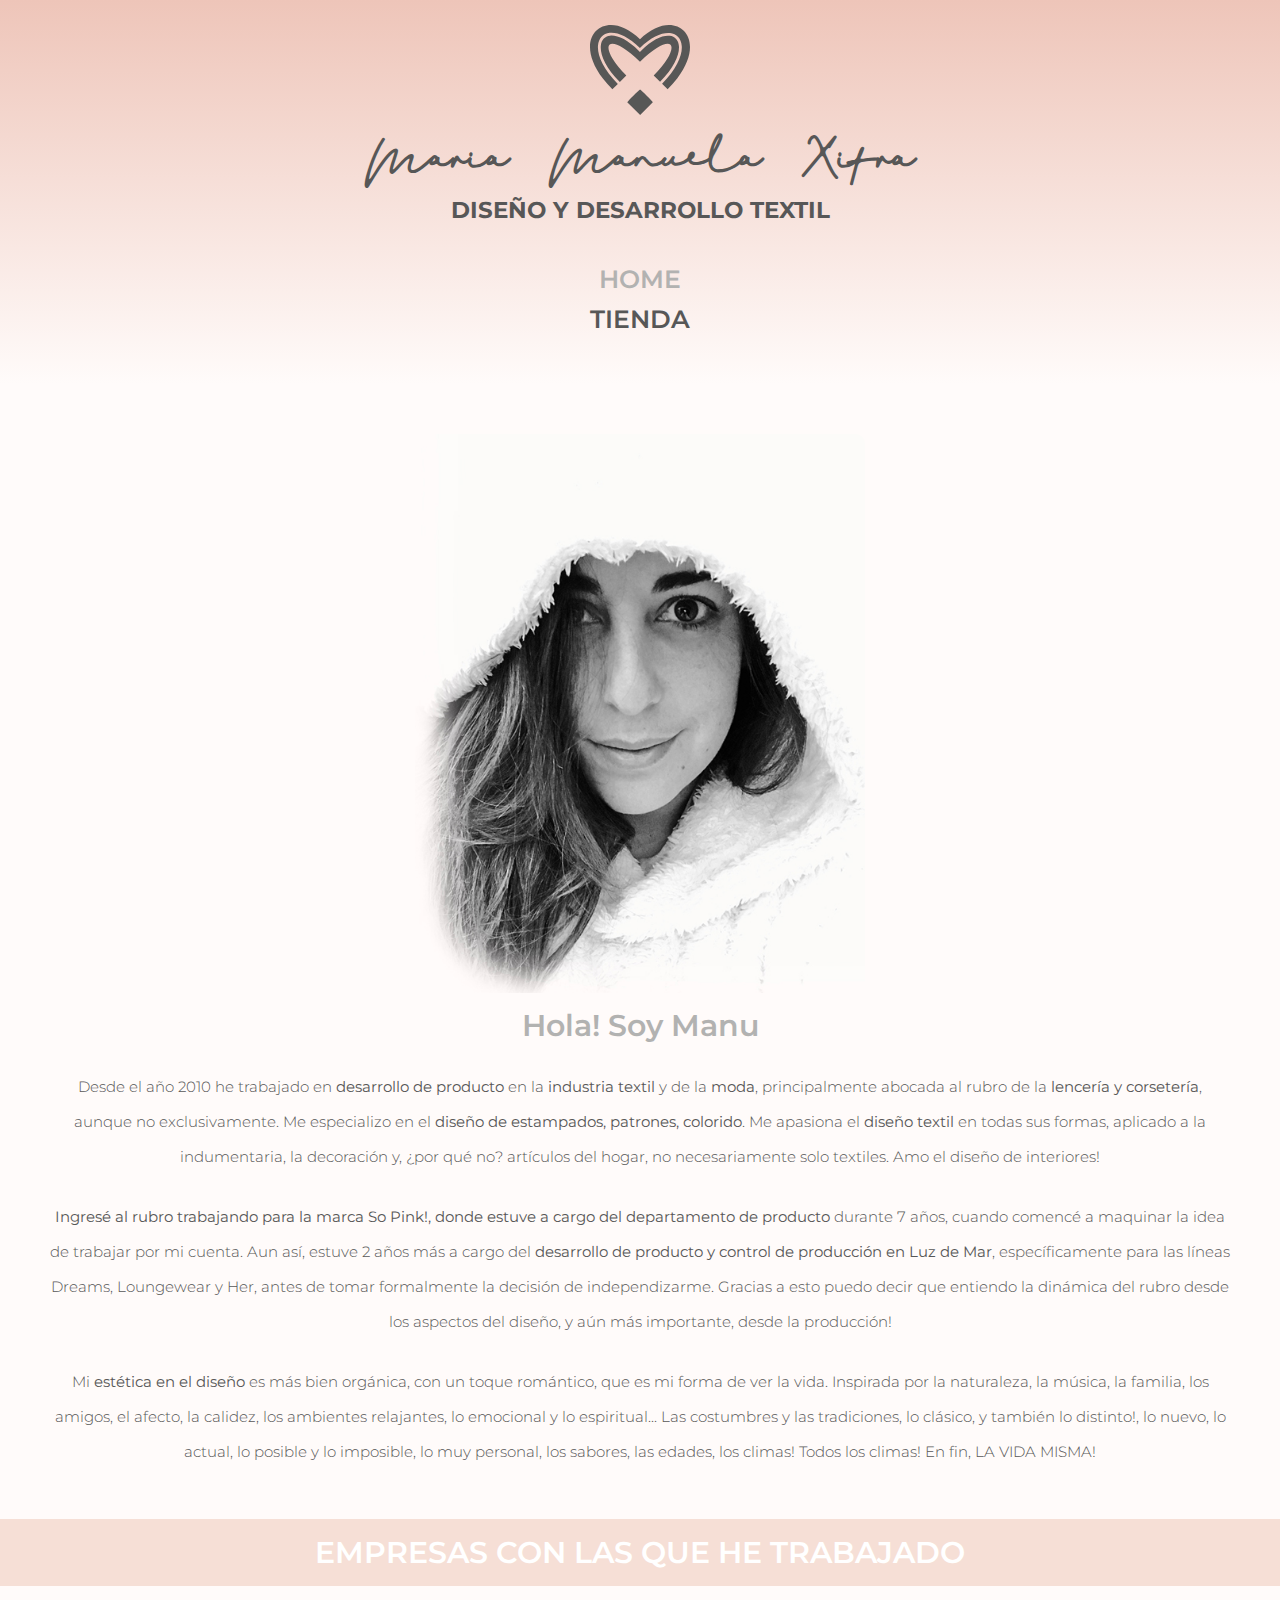
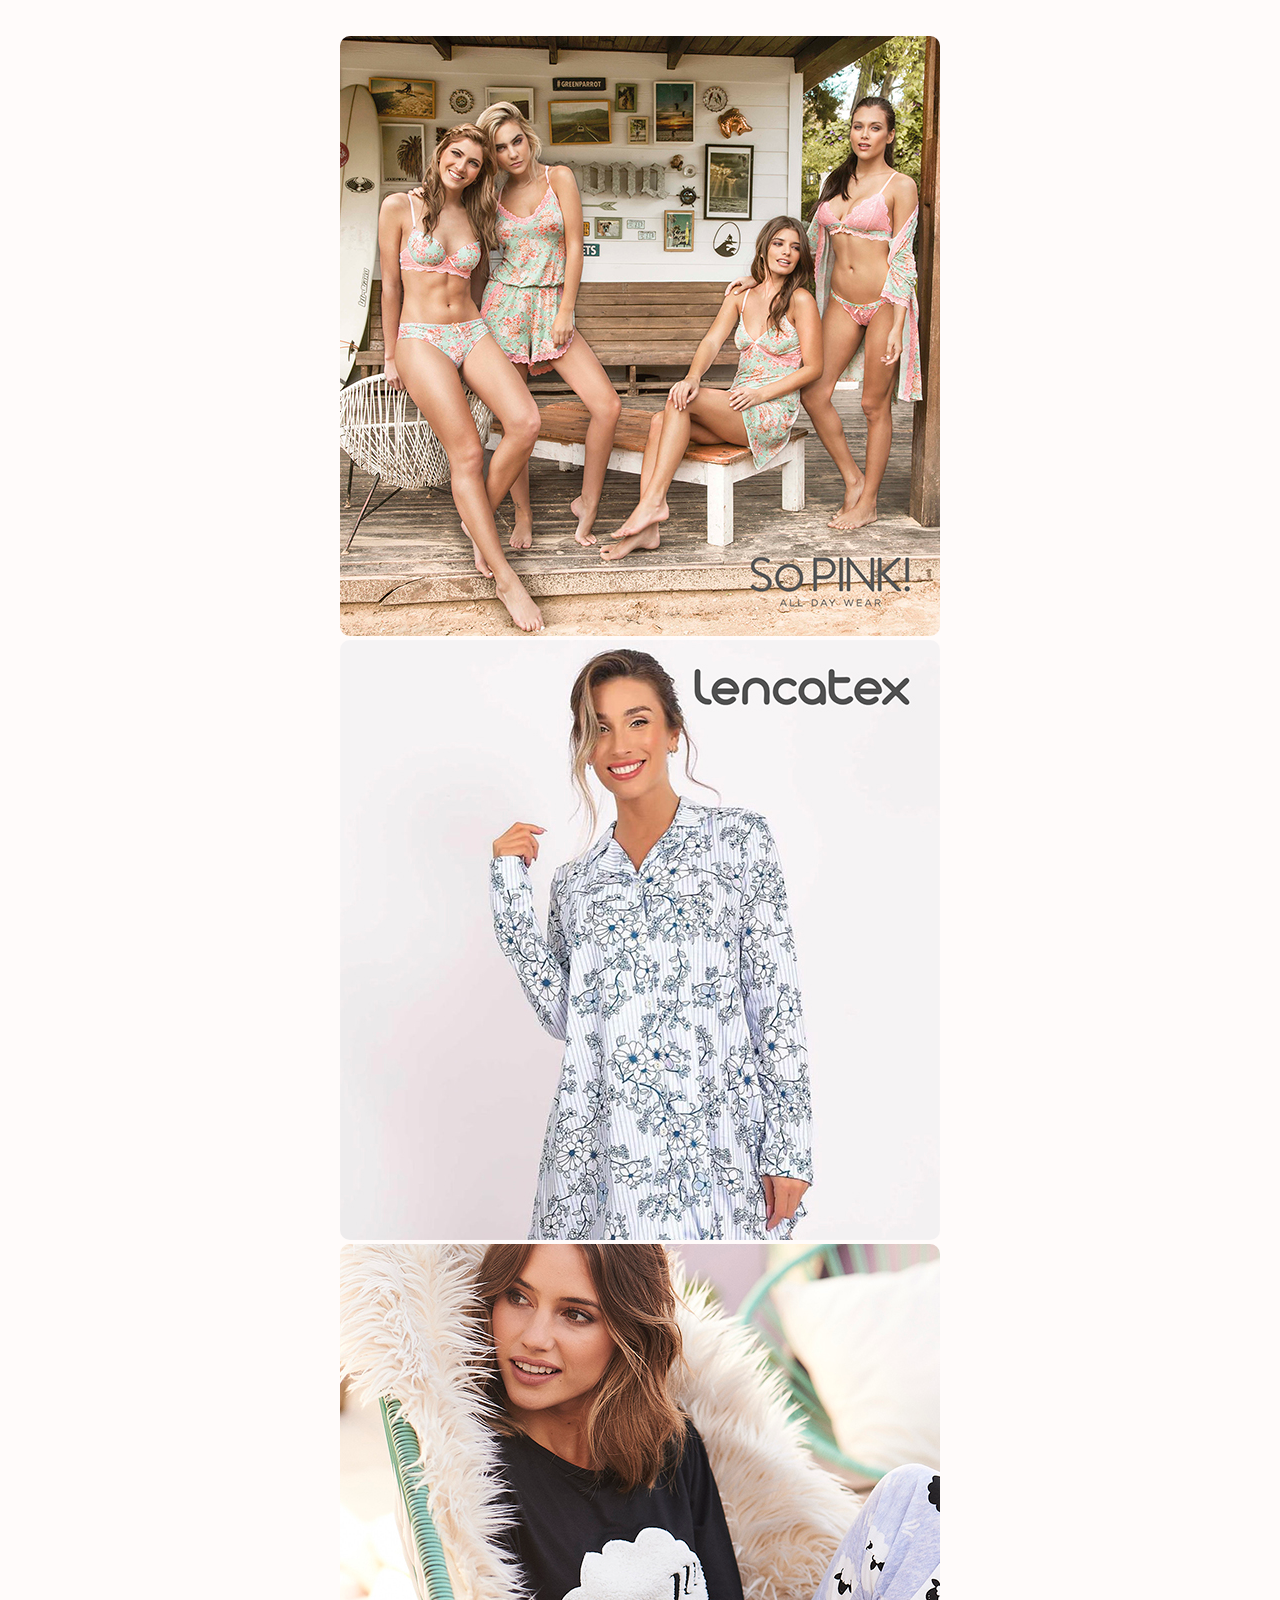
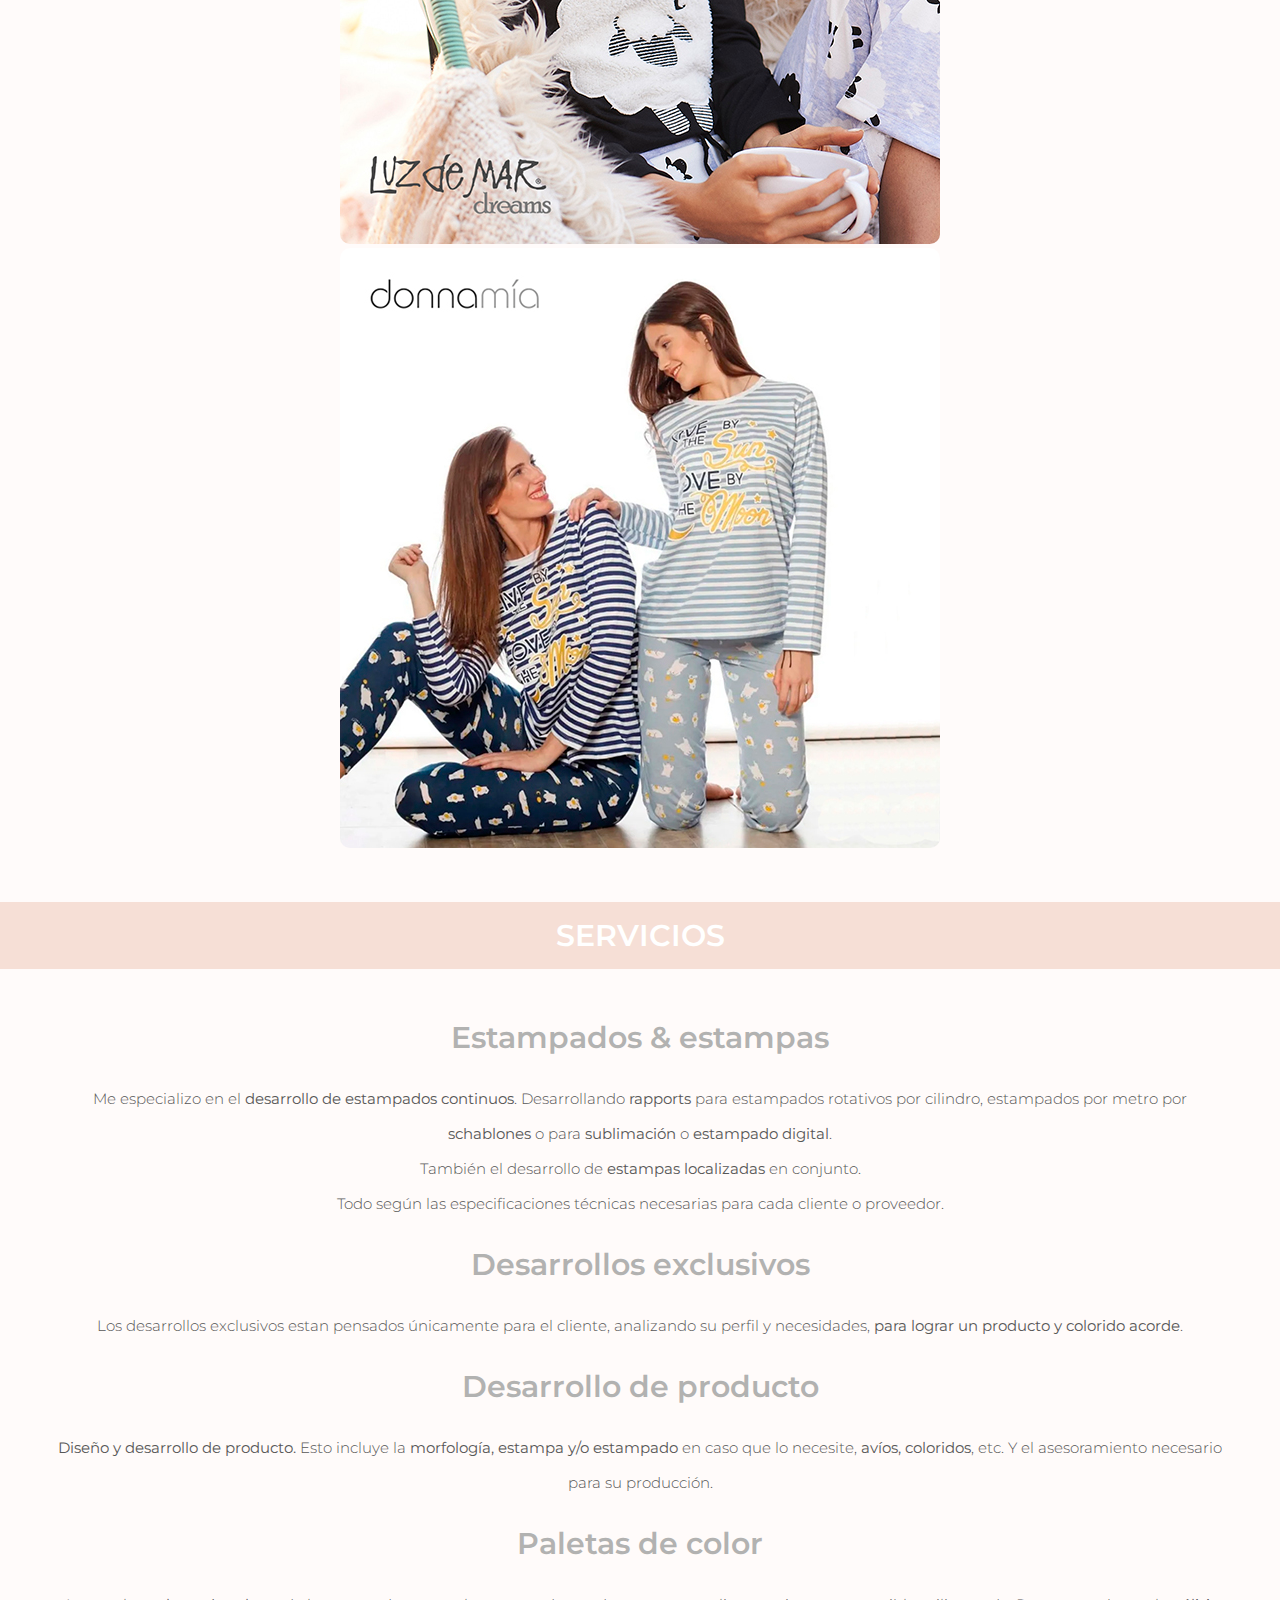
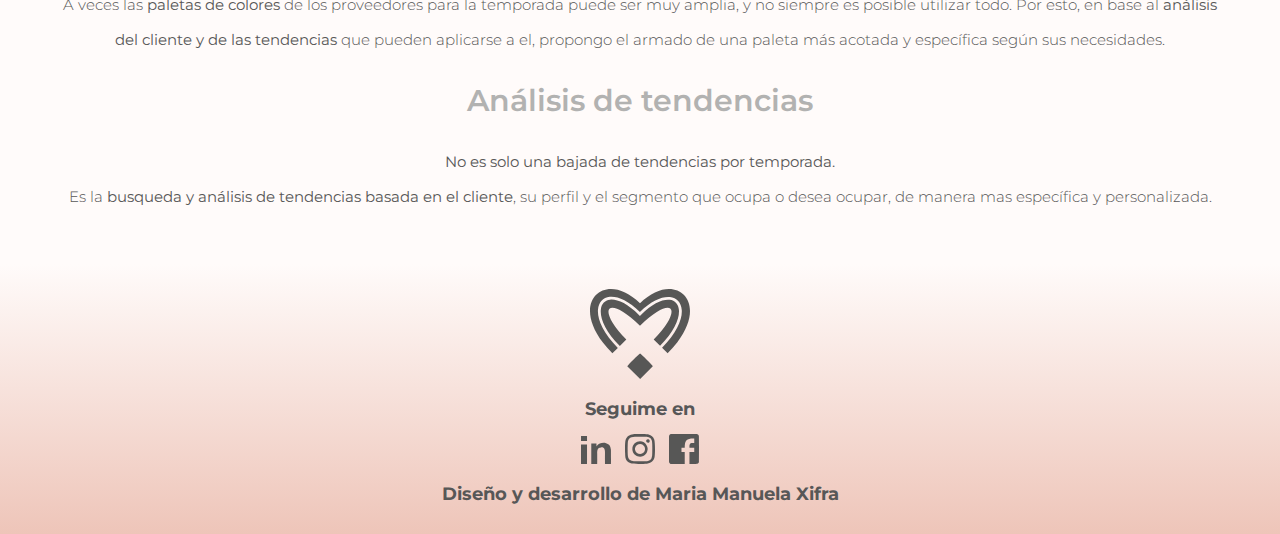
<file: index.html>
<!DOCTYPE html>
<html lang="es">
    <head>
        <meta charset="UTF-8">
        <meta http-equiv="X-UA-Compatible" content="IE=edge">
        <meta name="viewport" content="width=device-width, initial-scale=1.0">
        <link rel="icon" href="assets/img/logoMMX.svg">
        <title>HOME - MMX Diseño Textil</title>

        <!-- link to google fonts -->
        <link rel="preconnect" href="https://fonts.googleapis.com">
        <link rel="preconnect" href="https://fonts.gstatic.com" crossorigin>
        <link href="https://fonts.googleapis.com/css2?family=Montserrat:wght@200;300;400;500;600;700;800&display=swap" rel="stylesheet">

        <!-- Bootstrap CSS -->
        <link rel="stylesheet" href="https://cdn.jsdelivr.net/npm/bootstrap@4.6.0/dist/css/bootstrap.min.css" 
        integrity="sha384-B0vP5xmATw1+K9KRQjQERJvTumQW0nPEzvF6L/Z6nronJ3oUOFUFpCjEUQouq2+l"
        crossorigin="anonymous">

        <!-- link to own CSS -->
        <link rel="stylesheet" href="css/style.css">

    </head>
    <body>
        <div class="container-fluid">
            <!-- inicio header -->
            <header class="row align-middle">
                <div class="col-lg-3 col-md-12 col-xs-12">
                    <a class="nav-link" href="index.html"><img src="assets/img/logoMMX.svg" alt="logo marca" class="logo"></a>
                </div>
                <div class="col-lg-6 col-md-12 col-xs-12">
                    <h1 class="titleName">Maria Manuela Xifra</h1>
                    <h2>DISEÑO Y DESARROLLO TEXTIL</h2>
                </div>
                <div class="col-lg-3 col-md-12 col-xs-12">
                    <ul class="nav justify-content-center">
                        <li class="nav-item">
                            <a class="nav-link active" href="index.html">HOME</a>
                        </li>
                        <li class="nav-item">
                            <a class="nav-link" href="views/store.html">TIENDA</a>
                        </li>
                </div>
            </header>
            <!-- fin header -->

            <!-- inicio contenido -->
            <div class="row">
                <div class="col-lg-4 col-md-6 col-xs-12">
                    <img src="assets/img/profile.jpg" alt="profilePic" class="profilePic">
                </div>
                <div class="col-lg-8 col-md-6 col-xs-12" id="profile">
                    <h3 class="contentTitle">Hola! Soy Manu</h3>
					<p class="text-justify pIndex">Desde el año 2010 he trabajado en <b>desarrollo de producto</b> en la <b>industria textil</b> y de la <b>moda</b>, principalmente abocada al rubro de la <b>lencería y corsetería</b>, aunque no exclusivamente. Me especializo en el <b>diseño de estampados, patrones, colorido</b>. Me apasiona el <b>diseño textil</b> en todas sus formas, aplicado a la indumentaria, la decoración y, ¿por qué no? artículos del hogar, no necesariamente solo textiles. Amo el diseño de interiores!</p>
                    <p class="text-justify pIndex"><b>Ingresé al rubro trabajando para la marca So Pink!, donde estuve a cargo del departamento de producto</b> durante 7 años, cuando comencé a maquinar la idea de trabajar por mi cuenta. Aun así, estuve 2 años más a cargo del <b>desarrollo de producto y control de producción en Luz de Mar</b>, específicamente para las líneas Dreams, Loungewear y Her, antes de tomar formalmente la decisión de independizarme. Gracias a esto puedo decir que entiendo la dinámica del rubro desde los aspectos del diseño, y aún más importante, desde la producción!</p>
                    <p class="text-justify pIndex">Mi <b>estética en el diseño</b> es más bien orgánica, con un toque romántico, que es mi forma de ver la vida. Inspirada por la naturaleza, la música, la familia, los amigos, el afecto, la calidez, los ambientes relajantes, lo emocional y lo espiritual... Las costumbres y las tradiciones, lo clásico, y también lo distinto!, lo nuevo, lo actual, lo posible y lo imposible, lo muy personal, los sabores, las edades, los climas! Todos los climas! En fin, LA VIDA MISMA! </p>
                </div>

                <div class="col-lg-12 col-md-12 col-xs-12 projectTitle" id="projects">
                    <h2>EMPRESAS CON LAS QUE HE TRABAJADO</h2>                
                </div>

                <div class="col-lg-3 col-md-6 col-xs-12">
                    <div>
                     <img src="assets/img/projects/soPink.jpg" alt="so pink">
                    </div>
                 </div>

                 <div class="col-lg-3 col-md-6 col-xs-12">
                    <div>
                     <img src="assets/img/projects/lencatex.jpg" alt="lencatex">
                    </div>
                 </div>

                 <div class="col-lg-3 col-md-6 col-xs-12">
                    <div>
                     <img src="assets/img/projects/ldmDreams.jpg" alt="luz de mar">
                    </div>
                 </div>

                 <div class="col-lg-3 col-md-6 col-xs-12">
                    <div>
                     <img src="assets/img/projects/textilMix.jpg" alt="textil mix">
                    </div>
                 </div>

                 <div class="col-lg-12 col-md-12 col-xs-12 projectTitle" id="services">
                    <h2>SERVICIOS</h2>                
                </div>

                <div class="col-lg-3 col-md-6 col-xs-12">
                    <div>
                        <h3 class="serviceTitle">Estampados & estampas</h3>
                        <p class="pIndex">Me especializo en el <b>desarrollo de estampados continuos</b>. Desarrollando <b>rapports</b> para estampados rotativos por cilindro, estampados por metro por <b>schablones</b> o para <b>sublimación</b> o <b>estampado digital</b>.<br>También el desarrollo de <b>estampas localizadas</b> en conjunto. <br> Todo según las especificaciones técnicas necesarias para cada cliente o proveedor.</p>
                    </div>
                </div>

                <div class="col-lg-3 col-md-6 col-xs-12">
                    <div>
                        <h3 class="serviceTitle">Desarrollos exclusivos</h3>
                        <p class="pIndex">Los desarrollos exclusivos estan pensados únicamente para el cliente, analizando su perfil y necesidades, <b>para lograr un producto y colorido acorde</b>.</p>
                        <h3 class="serviceTitle">Desarrollo de producto</h3>
                        <p class="pIndex"><b>Diseño y desarrollo de producto.</b> Esto incluye la <b>morfología, estampa y/o estampado </b>en caso que lo necesite,<b> avíos, coloridos</b>, etc. Y el asesoramiento necesario para su producción.</p>
                    </div>
                </div>

                <div class="col-lg-3 col-md-6 col-xs-12">
                    <div>
                        <h3 class="serviceTitle">Paletas de color</h3>
                        <p class="pIndex">A veces las <b>paletas de colores</b> de los proveedores para la temporada puede ser muy amplia, y no siempre es posible utilizar todo. Por esto, en base al <b>análisis del cliente y de las tendencias</b> que pueden aplicarse a el, propongo el armado de una paleta más acotada y específica según sus necesidades.</p>
                    </div>
                </div>

                <div class="col-lg-3 col-md-6 col-xs-12">
                    <div>
                        <h3 class="serviceTitle">Análisis de tendencias</h3>
                        <p class="pIndex"><b>No es solo una bajada de tendencias por temporada.</b> <br>Es la <b>busqueda y análisis de tendencias basada en el cliente</b>, su perfil y el segmento que ocupa o desea ocupar, de manera mas específica y personalizada.</p>
                    </div>
                 </div>

            </div>
            <!-- fin contenido -->

            <!-- inicio footer -->
            <footer class="row">
                <div class="col-lg-6 col-md-6 col-xs-12">
                    <img src="assets/img/logoMMX.svg" alt="logoMMX" class="logo">   
                </div>
                <div class="col-lg-6 col-md-6 col-xs-12">
                    <h3>Seguime en </h3>
                    <img src="assets/img/logo-In.svg" target="_blank" alt="logo linkedin" class="icon">
                    <img src="assets/img/logo-Ig.svg" target="_blank" alt="logo instagram" class="icon">
                    <img src="assets/img/logo-Fb.svg" target="_blank" alt="logo facebook" class="icon">
                </div>
                <div class="col-lg-12 col-md-12 col-xs-12">
                     <h3> Diseño y desarrollo de Maria Manuela Xifra</h3>  
                </div>
                
            </footer>
            <!-- fin footer -->

        </div>

        <!-- Bootstrap - JavaScript Bundle with Popper -->
        <script src="https://cdn.jsdelivr.net/npm/bootstrap@5.1.3/dist/js/bootstrap.bundle.min.js" 
        integrity="sha384-ka7Sk0Gln4gmtz2MlQnikT1wXgYsOg+OMhuP+IlRH9sENBO0LRn5q+8nbTov4+1p" 
        crossorigin="anonymous"></script>

        <!-- script to JQuery -->
        <script src="https://code.jquery.com/jquery-3.6.0.min.js" 
        integrity="sha256-/xUj+3OJU5yExlq6GSYGSHk7tPXikynS7ogEvDej/m4=" 
        crossorigin="anonymous"></script>
    </body>
    
</html>
</file>
<file: css/style.css>
* {
	margin: 0px;
	padding: 0px;
	list-style-type: none;
	text-decoration: none;
	color: #575757;
	text-align: center;
}
@font-face {font-family: 'dreamOnly';src: url(../assets/fonts/DreamOnly.ttf);}
html{
	font-size: 62.5%;
}
body{
	width: 100%;
	background-color: #FFFBFA;
	color: #575757;
	text-align: center;
	justify-content: center;
	font-family: 'montserrat', sans-serif;
	font-weight: 300;
	font-size: 1.5rem;
	overflow-x: hidden;
	align-content: center;
	align-items: center;
	
	}
header, footer{
	align-self: center;
	padding: 20px;
}
header{  
	background-image: linear-gradient(#EEC5B9, #FFFBFA);
	margin-bottom: 50px;
}
.nav{
	padding: 20px;
}
.nav-item{
	align-items: center;
	text-align: center;
	font-size: 2.5rem;
	font-weight: 600;
	margin: 10px;
}
.nav-link{
	color: #575757;
}
.nav-link:hover{
	color: #D69C93;
}
.active{
	color: #B2B2B1;
}
.active:hover{
	color: #B2B2B1;
}
footer{  
	background-image: linear-gradient(#FFFBFA, #EEC5B9);
	margin-top: 50px;
}
h1, h2, h3{
	margin: 10px;
	position: flex;
}
.pIndex{
	margin:25px 50px;
	line-height: 3.5rem;
	font-size: 1.5rem;
	justify-content: space-around;
}
.pStore{
	font-size: 2rem;
	margin:25px 50px;
}
#botStore{
	margin: 25px;
}
#botStore a{
	color: white;
	font-size: 3rem;
	text-decoration: none;
}
#botStore a:hover{
	color: white;
}
#cartDiv{
	align-content: center;
	font-size: 2rem;
}

img{
	max-width: 100%;
	border-radius: 10px;
}
.profilePic{
	max-width: 450px;
}
.contentTitle, .serviceTitle{
	font-size: 3rem;
	font-weight: 600;
	color: #B2B2B1;
}
.projectTitle{
	background-color: #F6DFD6;
	margin: 50px 0px;
}
.projectTitle h2{
	font-size: 3rem;
	font-weight: 600;
	color: white;
	padding: 15px;
}
.titleName{
	font-family: 'dreamOnly';
	font-size: 2rem;
	padding: 15px;
}
#selectDiv, #cardDiv, #cartDiv, #formDiv, #infoDiv {
	margin-top: 50px;
}

.logo{
	max-width: 100px;
	margin: 5px;
}

.icon{
	max-width: 30px;
	margin: 5px;
	border-radius: 0px;
}
.imgCard{
	max-width: 100%;
	padding: 10px;
}

.cardData{
	background-color: #F6DFD6;
	padding: 10px;
	margin: 20px;
	border-radius: 10px;
	align-content: center;
	align-items: center;
	justify-content: center;
}

.cardButton, #botContinuar, #botonForm, #botEliminar, #botVaciar, #finCompra{
	margin: 10px;
	padding: 10px;
	background-color: #EEC5B9;
	font-size: 1.5rem;
	font-weight: 600;
	border: none;
	border-radius: 5px;
}
#botVaciar{
	background-color: #B2B2B1;
	color: white;
}
.cardButton:hover{
	background-color: #B2B2B1;
	color: #FFFBFA;
}

.nameCard{
	font-size: 2rem;
	font-weight: 600;
}

.priceCard{
	font-size: 2rem;
	font-weight: 700;
	color: #D69C93;
}

.totales{
	margin: 0;
	padding: 50px;
}

#nombre, #email, #telefono{
	width: 90%;
	margin: 10px;
}
.titulos{
	background-color: #F6DFD6;
	margin-top: 50px;
	margin-bottom: 50px;
	margin-right: 0px;
	margin-left: 0px;
	padding: 25px;
	font-size: 3rem;
	font-weight: 600;
	color: #D69C93;
}
.storeUp{
	font-size: 1.5rem;
	font-weight: 400;
}

.botStyle{
	padding: 2px 10px;
	color: white;
	background-color: #EEC5B9;
	font-size: 1.5rem;
	font-weight: 600;
	border: none;
	border-radius: 5px;
}

.botStyle:hover{
	background-color: #b1b1b2;
	color: #FFFBFA;
}

.btnCartContainer{
	justify-content: flex-end;
}
#btnCart{
	align-self: center;
}

.tableImg{
	max-width: 20px;
}

.tInfoUtil{
	font-size: 3rem;
	font-weight: 500;
	color: #D69C93;
}
.pInfoUtil{
	font-size: 2rem;
}

#paymentDiv{
	display: inline-flex;
}
#creditCard{
	max-width: 600px;
	background-color: #F6DFD6;
	padding: 20px;
	border-radius: 40px;
	margin: 50px;
}
#formCard{
	display: inline;
	justify-content: center;
}

#numCard, #nameCard{
	width: 100%;
}
#mesCard, #anioCard{
	width: 10%;
}
#anioCard{
	margin-right: 75px;
}
#ccv{
	width: 15%;
}
#chipCard{
	height: 75px;
	margin-right: 125px;
}
#logoCard{
	height: 75px;
	margin-left: 125px;
}
.inputCRow{
	margin: 20px 0px;
}
</file>
